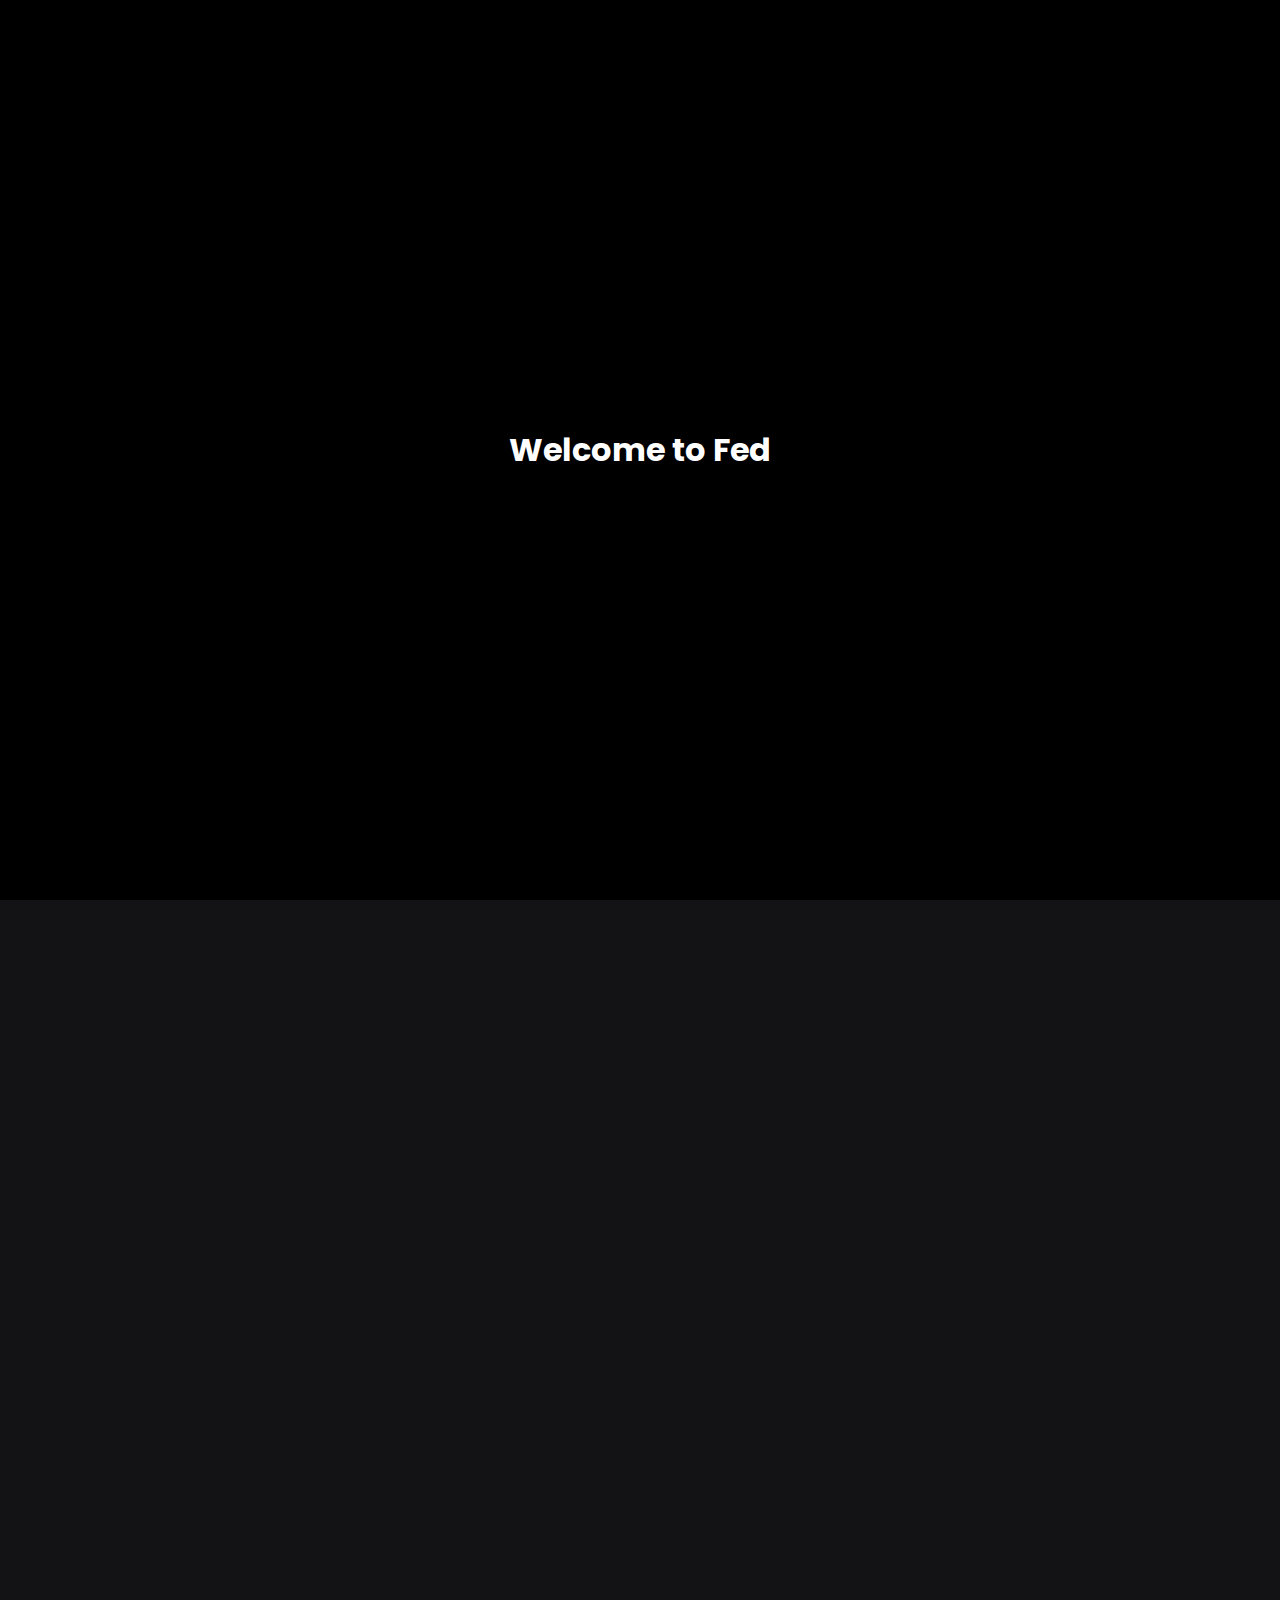
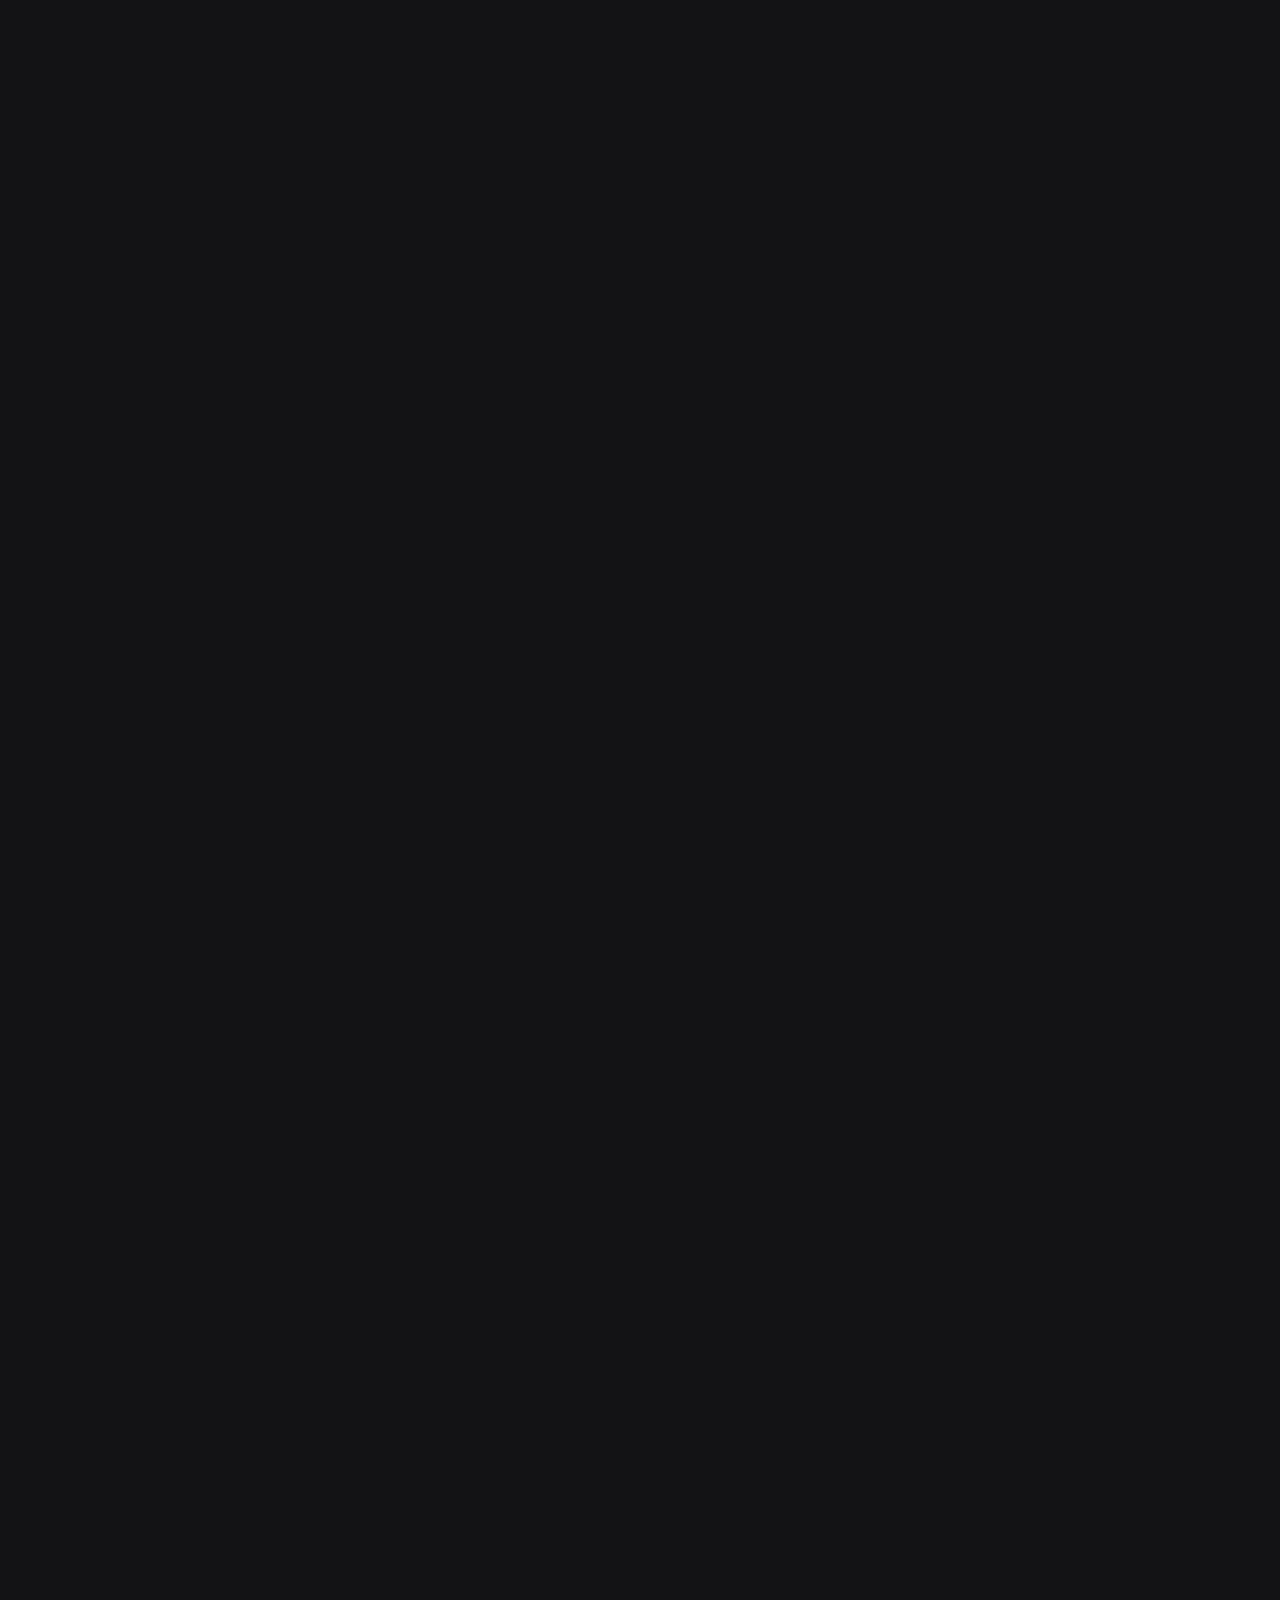
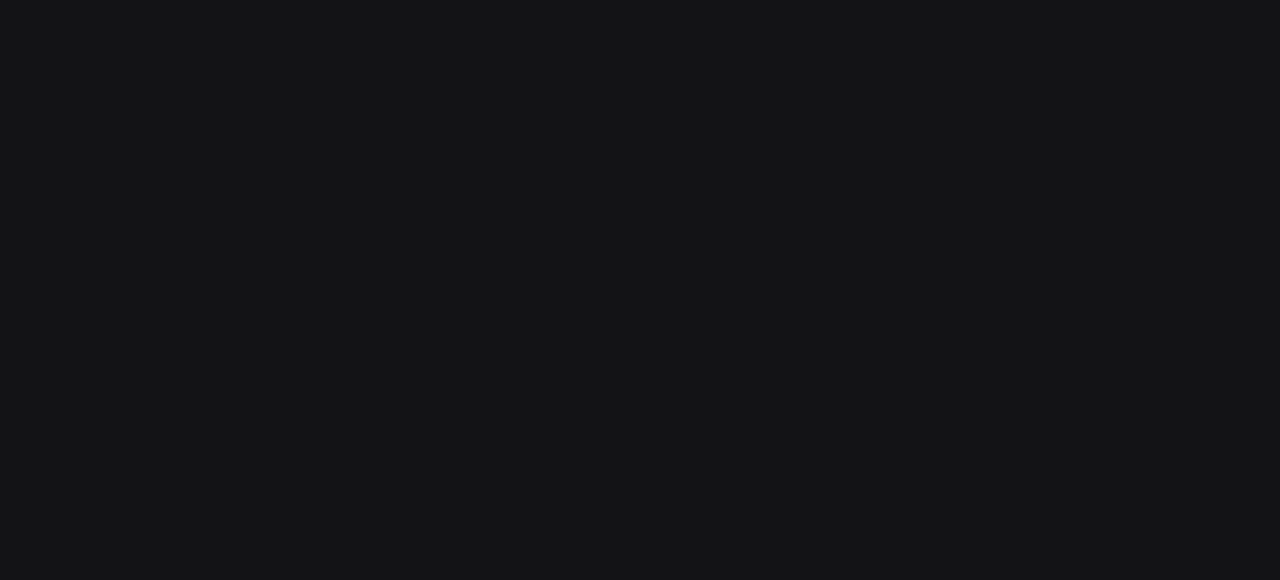
<file: Index.html>
<!DOCTYPE html>
<html lang="en">
<head>
    <meta charset="UTF-8">
    <meta name="viewport" content="width=device-width, initial-scale=1.0">
    <title>Fed</title>
    <link rel="stylesheet" href="style.css">
    <script defer src="app.js"></script>
</head>
<body>
    <div class="top-bar">
        <div class="brand">
            <span class="brand-initial">FED.</span>
        </div>
        <div class="menu">
            <a href="#" class="menu-item">Home</a>
            <a href="about.html" class="menu-item">About</a>
            <a href="https://discord.gg/zEr5m7bTFK" class="menu-item" target="_blank">Contact</a>
        </div>
    </div>

    <div class="intro">
        <h1 class="intro-text">Welcome to Fed</h1>
    </div>

    <section class="hidden welcome-section">
        <div class="centered-text">
            <p>We are dedicated to providing cutting-edge solutions for your needs.</p>
        </div>
    </section>

    <section class="hidden">
        <h2>Reasons why u should buy my tweaker</h2>
        <p>1. It's only $2.</p>
        <p>2. Built-in lock for added security.</p>
        <p>3. Highly optimized for performance.</p>
        <p>4. Undetectable by common systems.</p>
        <p>5. Boosts FPS from 100 to 215.</p>
    </section>

    <section class="hidden contact-section">
        <h2>Contact Us</h2>
        <p>For inquiries and support, you can reach us on Discord:</p>
        <a href="https://discord.gg/zEr5m7bTFK" class="btn">Join our Discord</a>
    </section>

    <section class="hidden free-version-section">
        <div class="centered-text">
            <h2>Free Version</h2>
            <p>If you're not ready to buy, check out our free version. Although it's 10x worse, it's a good way to experience our product.</p>
            <a href="https://github.com/feds-agent/feds-tweaker/releases" class="btn">Get the Free Version</a>
        </div>
    </section>
</body>
</html>
</file>
<file: style.css>
@import url('https://fonts.googleapis.com/css2?family=Poppins:wght@200;400;700&display=swap');

:root {
    --primary-color-rgb: 226, 22, 192; 
    --background-color: #131316;
    --text-color: #ffffff;
    --link-color: rgb(32, 27, 27);
    --button-color: #888dce; 
}

body {
    background-color: var(--background-color);
    color: var(--text-color);
    font-family: 'Poppins', sans-serif;
    padding: 0;
    margin: 0;
    font-size: 2.2vh;
    min-height: 50vh;
}

.btn {
    padding: 8px 16px;
    background-color: #CD2096;
    color: #fff;
    border-radius: 15px;
    text-decoration: none;
}

.btn:hover {
    color: #ffffff;
    background-color: rgb(119, 12, 12) ;
    box-shadow: 0 0 35px rgb(119, 12, 12);
}

@keyframes flames {
    0% {
        opacity: 1;
        transform: translateY(0);
    }
    100% {
        opacity: 0;
        transform: translateY(30px);
    }
}

@keyframes fadeInTopBar {
    0% {
        opacity: 0;
        transform: translateY(-30px);
    }
    100% {
        opacity: 1;
        transform: translateY(0);
    }
}

.top-bar {
    background-color: #151515;
    color: var(--text-color);
    padding: 8px;
    display: flex;
    justify-content: space-between;
    align-items: center;
    position: fixed;
    top: 0;
    left: 0;
    width: 100%;
    z-index: 1000;
    animation: fadeInTopBar 1s ease-in-out forwards;
}

.brand {
    font-size: 1.2rem;
    margin-left: 20px;
}

.brand-initial {
    font-weight: bold;
}

.menu {
    display: flex;
    margin-right: 20px;
}

.menu-item {
    opacity: 100%;
    margin: 0 15px;
    text-decoration: none;
    color: #ffffff;
    font-size: 1.3vh;
    text-transform: uppercase;
    border-radius: 22vh;
    transition: 0.8s;
}

.menu-item:hover {
    color: #ffffff;
    background-color: rgb(119, 12, 12) ;
    box-shadow: 0 0 35px rgb(119, 12, 12);
}

.intro {
    height: 100vh;
    display: flex;
    justify-content: center;
    align-items: center;
    text-align: center;
    background: #000;
    position: fixed;
    top: 0;
    left: 0;
    width: 100%;
    z-index: 999;
}

.intro-text {
    font-size: 2rem;
    color: #fff;
    opacity: 0;
    transform: translateY(-30px);
    animation: introAnimation 1s ease-in-out forwards;
}

@keyframes introAnimation {
    0%, 10% {
        opacity: 0;
        filter: blur(5%);
        transform: translateY(-30px);
    }
    100% {
        opacity: 1; 
        filter: blur(0%);
        transform: translateY(0);
    }
}

section {
    display: grid;
    place-items: center;
    align-content: center;
    min-height: 100vh;
}

.hidden {
    opacity: 0;
    filter: blur(1px);
    transition: all 2s ease;
}

.show {
    opacity: 1;
    filter: blur(0);
}

a {
    background: rgba(var(--primary-color-rgb), 0.2);
    text-transform: uppercase;
    text-decoration: none;
    color: var(--link-color);
    font-size: 2vh;
    letter-spacing: 0.1em;
    font-weight: 400;
    padding: 10px 30px;
    transition: 0.8s;
    border-radius: 15px;
    display: inline-block;
}

a:hover {
    letter-spacing: 0.15em;
    background: var(--clr);
    box-shadow: 0 0 35px var(--clr);
}

.welcome-section,
.free-version-section,
.reasons-section,
.contact-section {
    text-align: center;
    padding: 30px;
}

.centered-text {
    display: flex;
    flex-direction: column;
    align-items: center;
    justify-content: center;
    text-align: center;
}

body::-webkit-scrollbar {
    width: 2px;
}

body::-webkit-scrollbar-thumb {
    background-color: #888888;
}

body::-webkit-scrollbar-track {
    background-color: var(--background-color);
}
</file>
